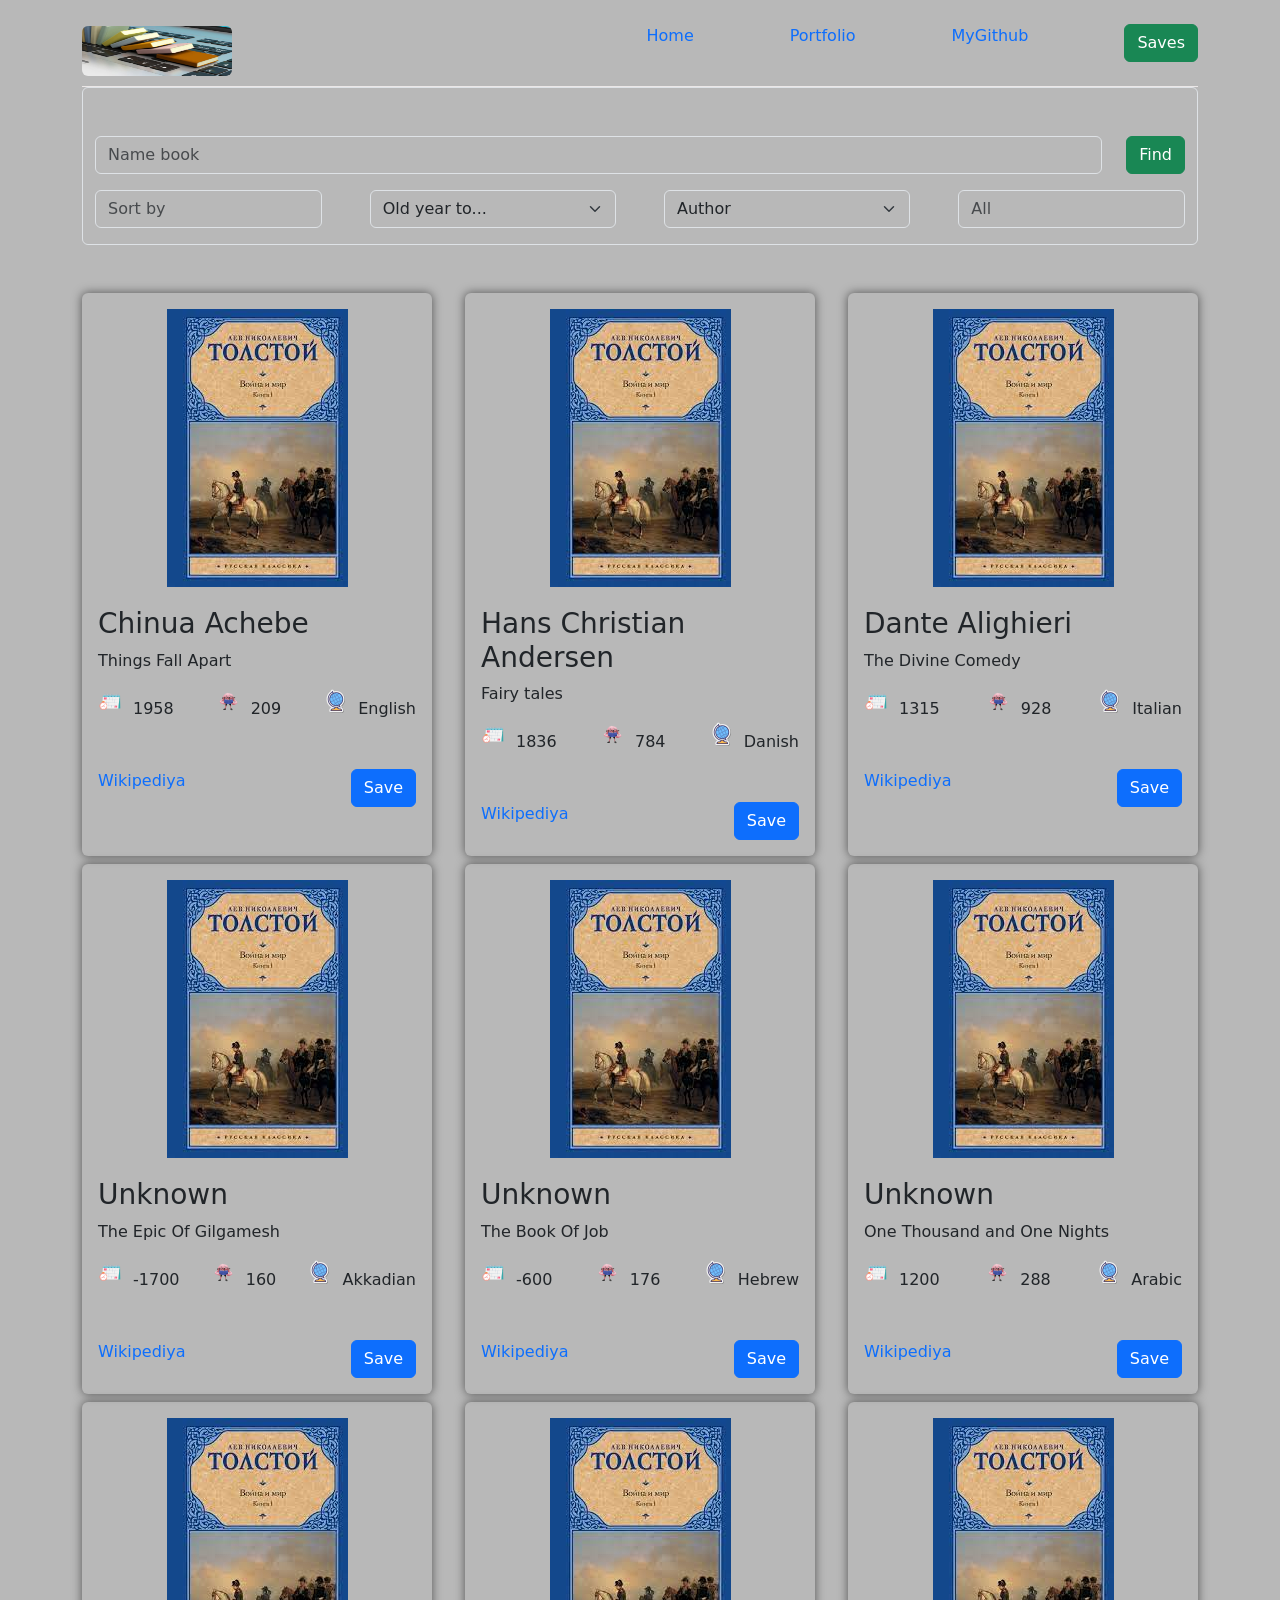
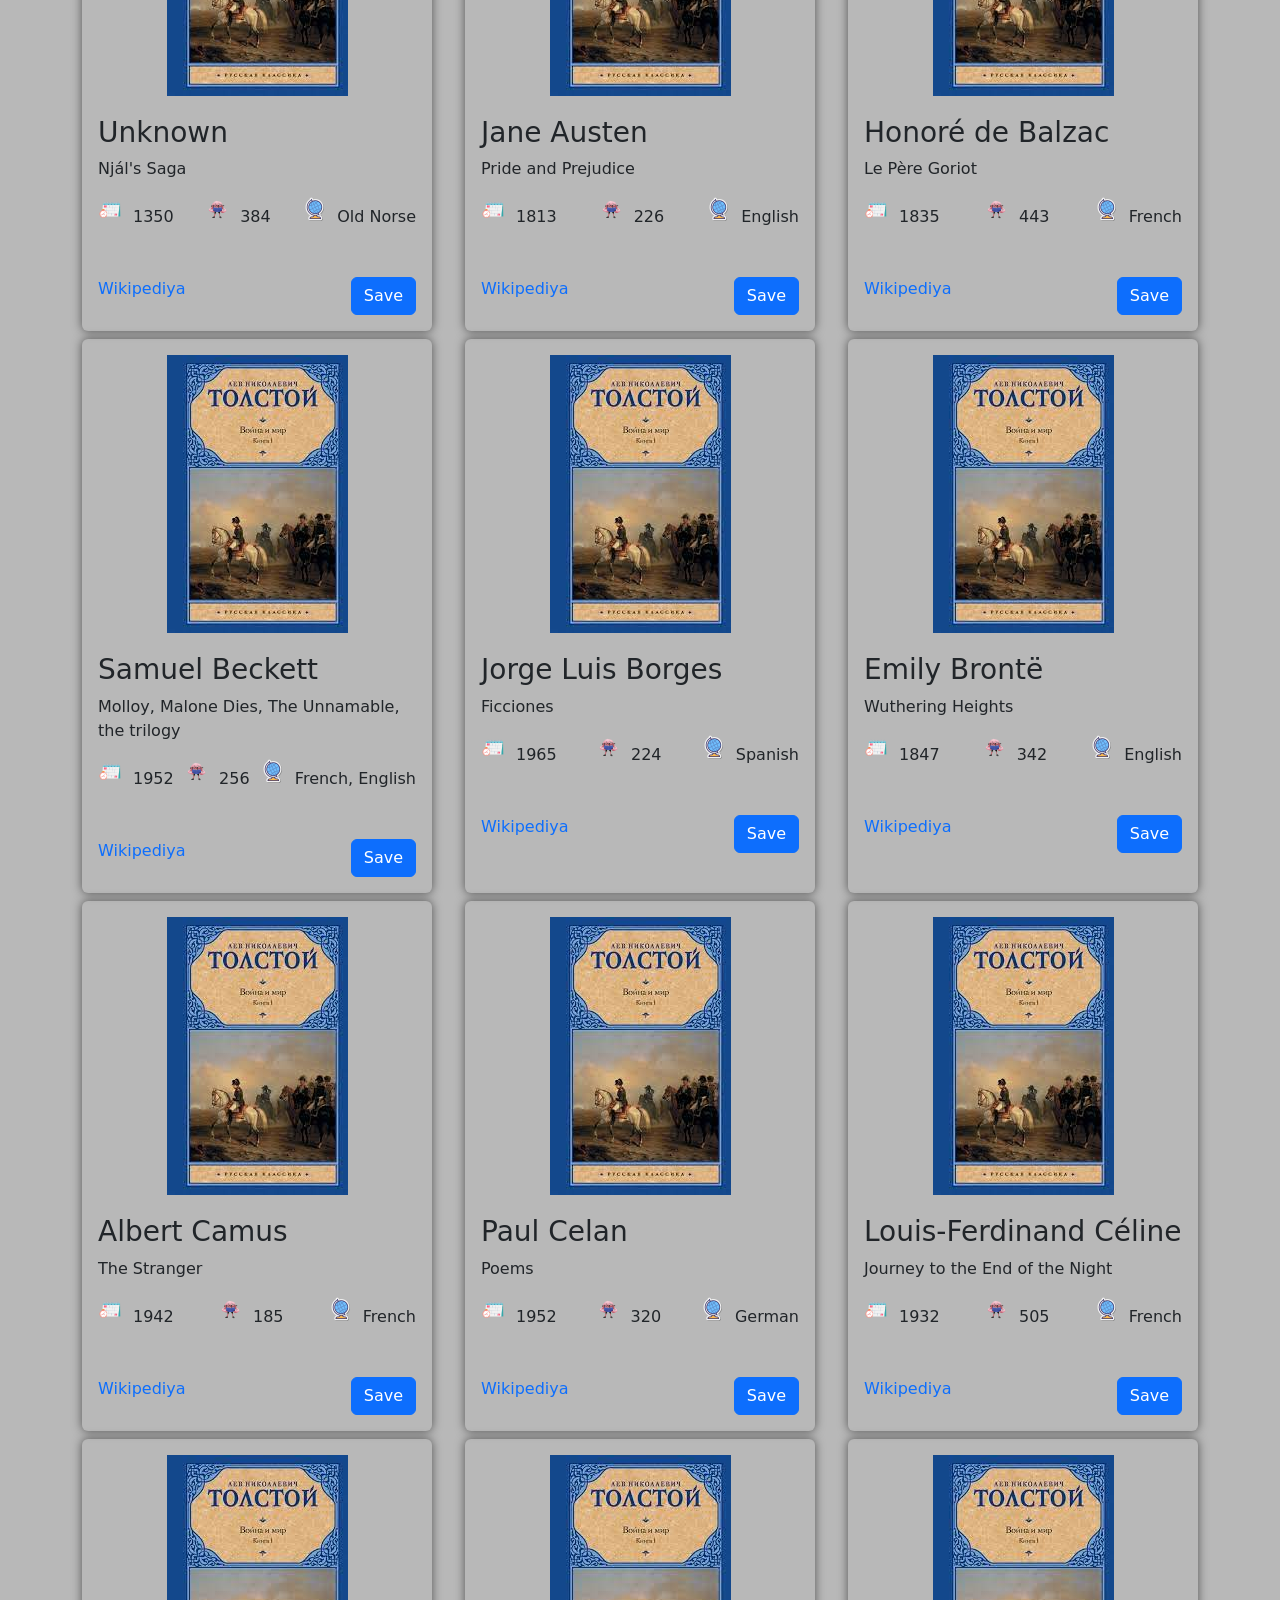
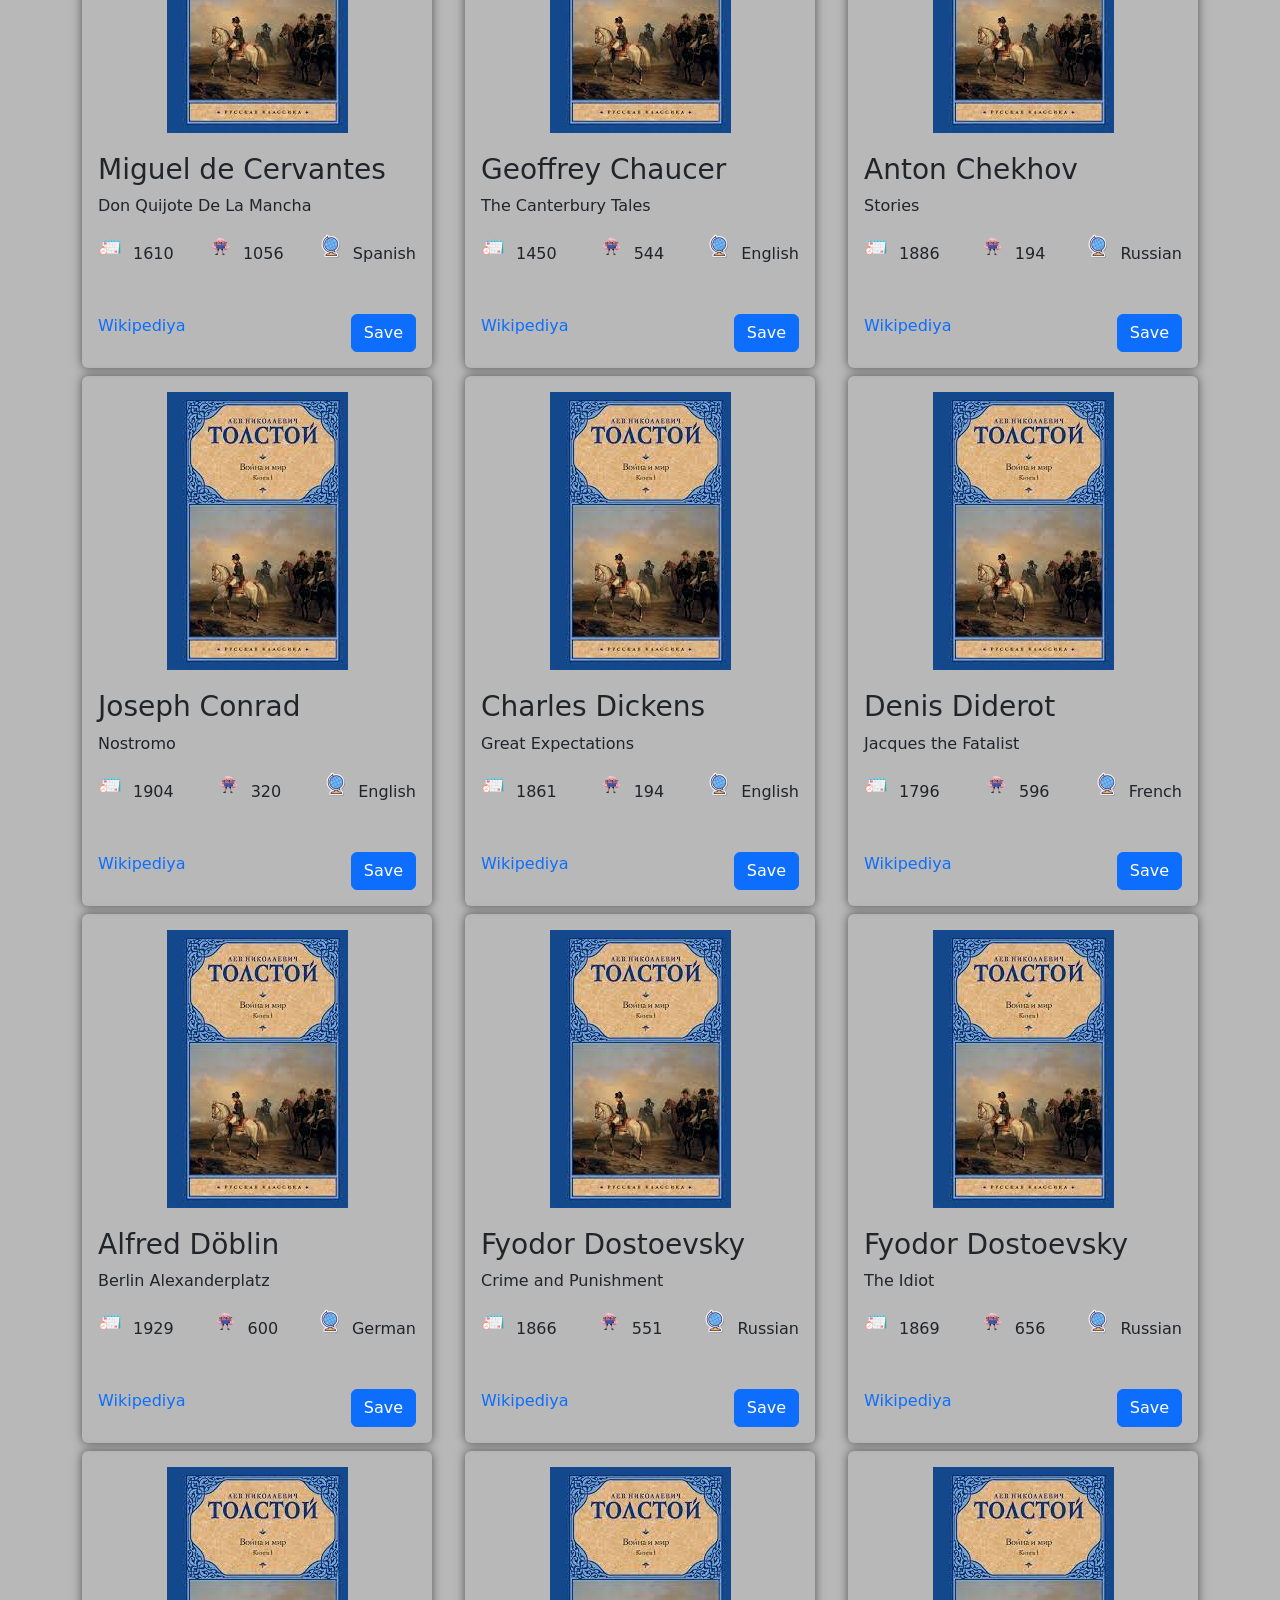
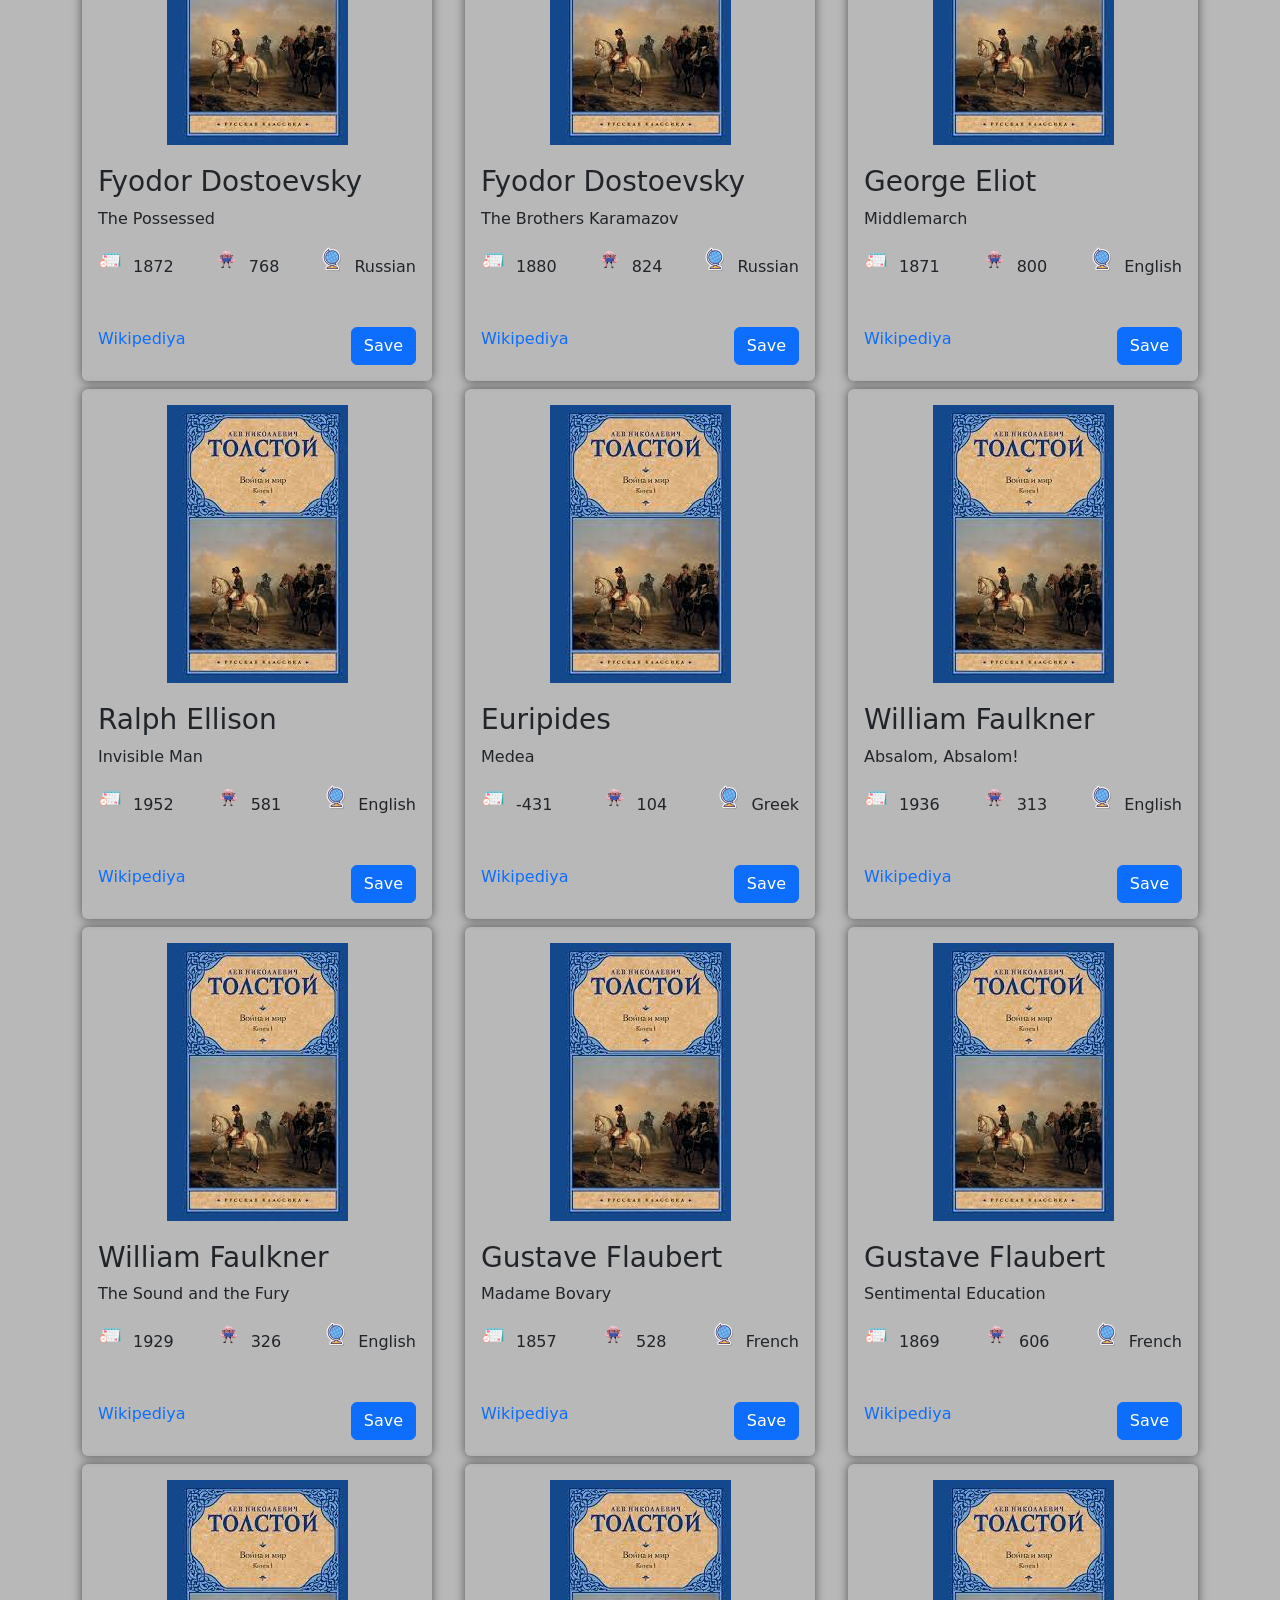
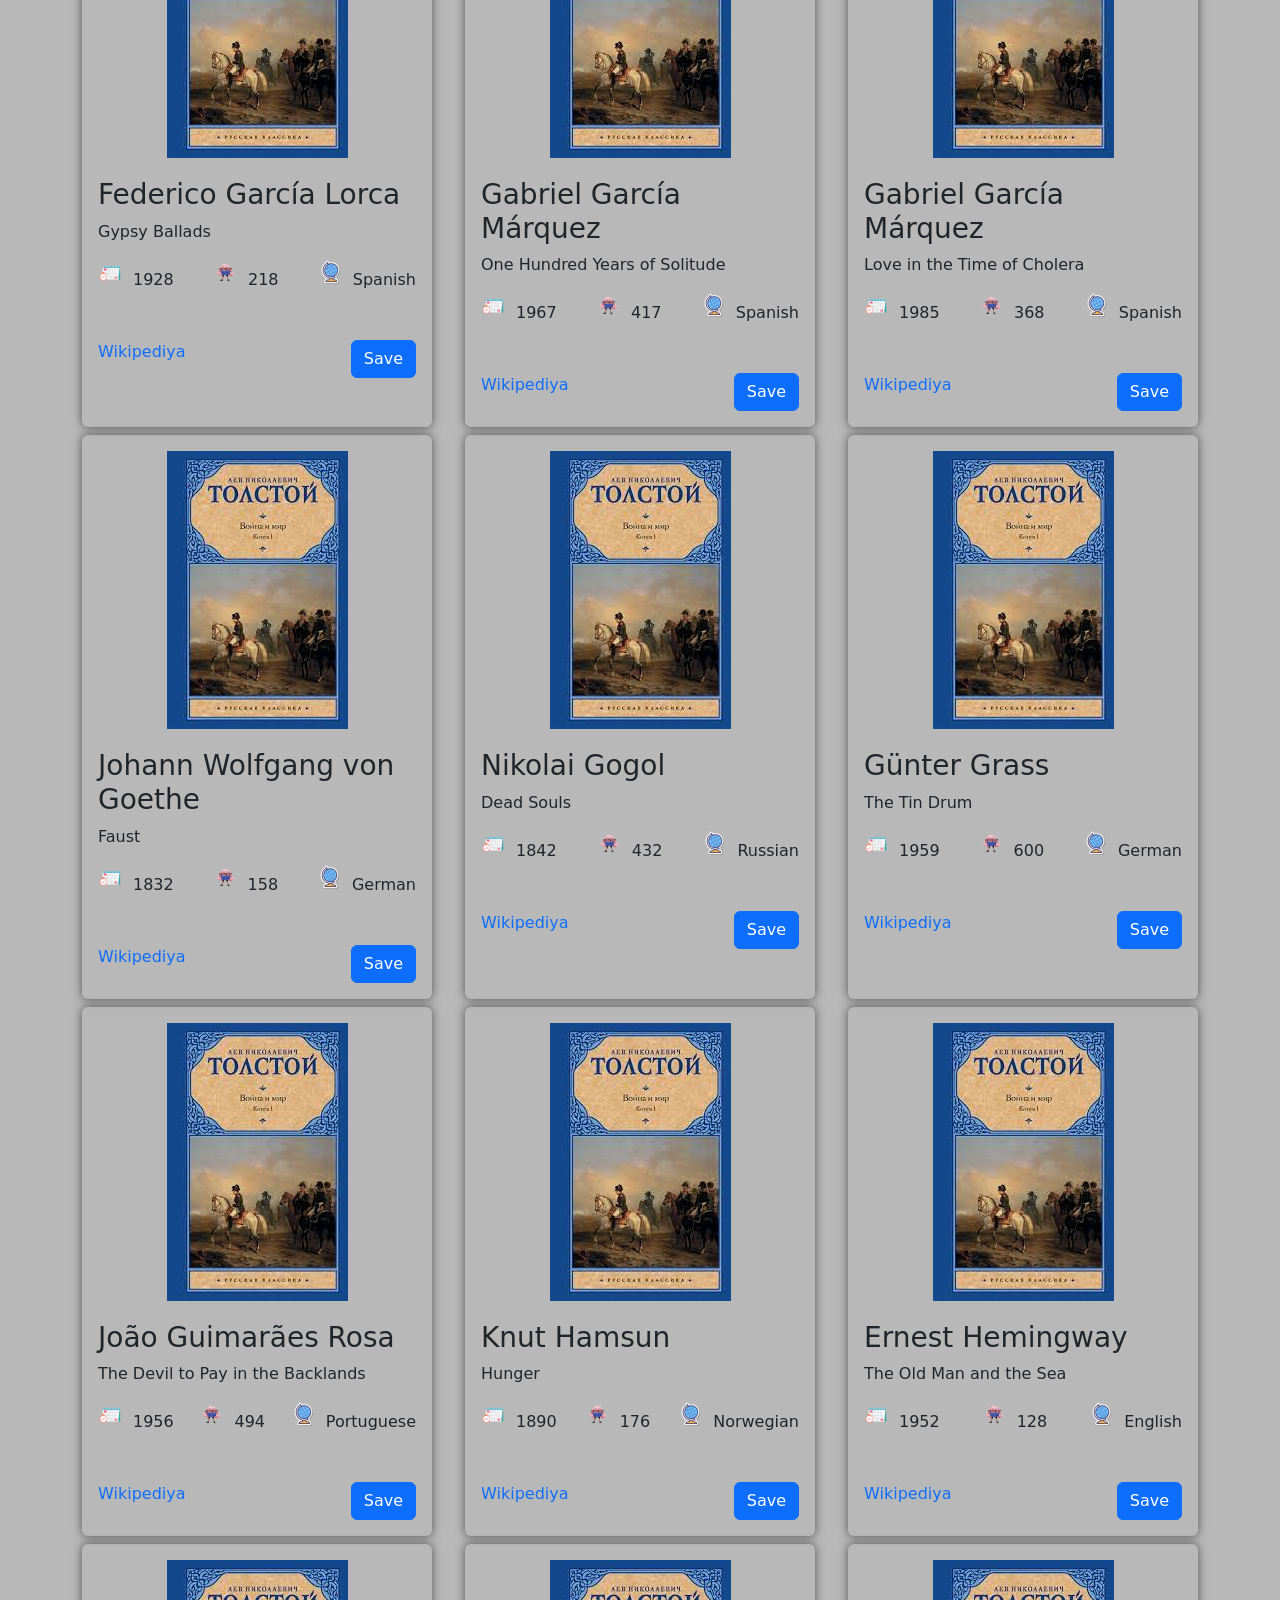
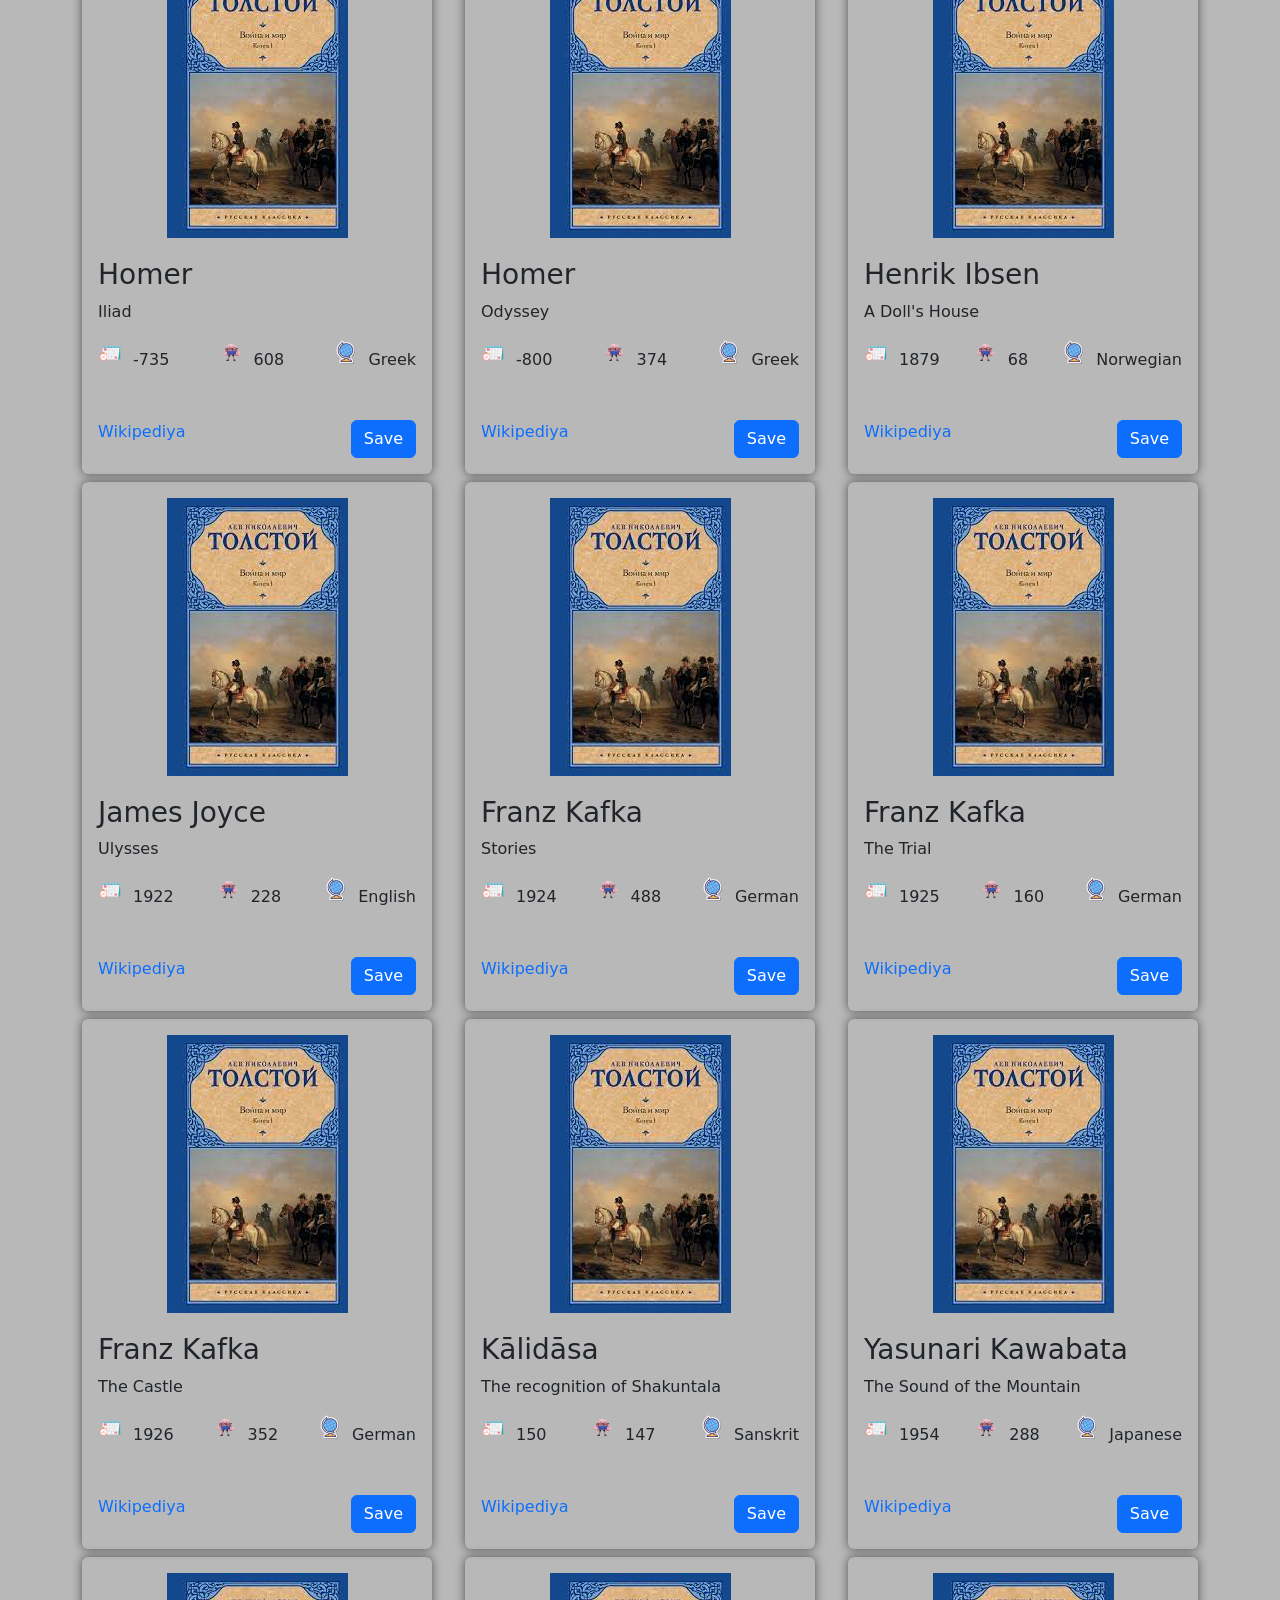
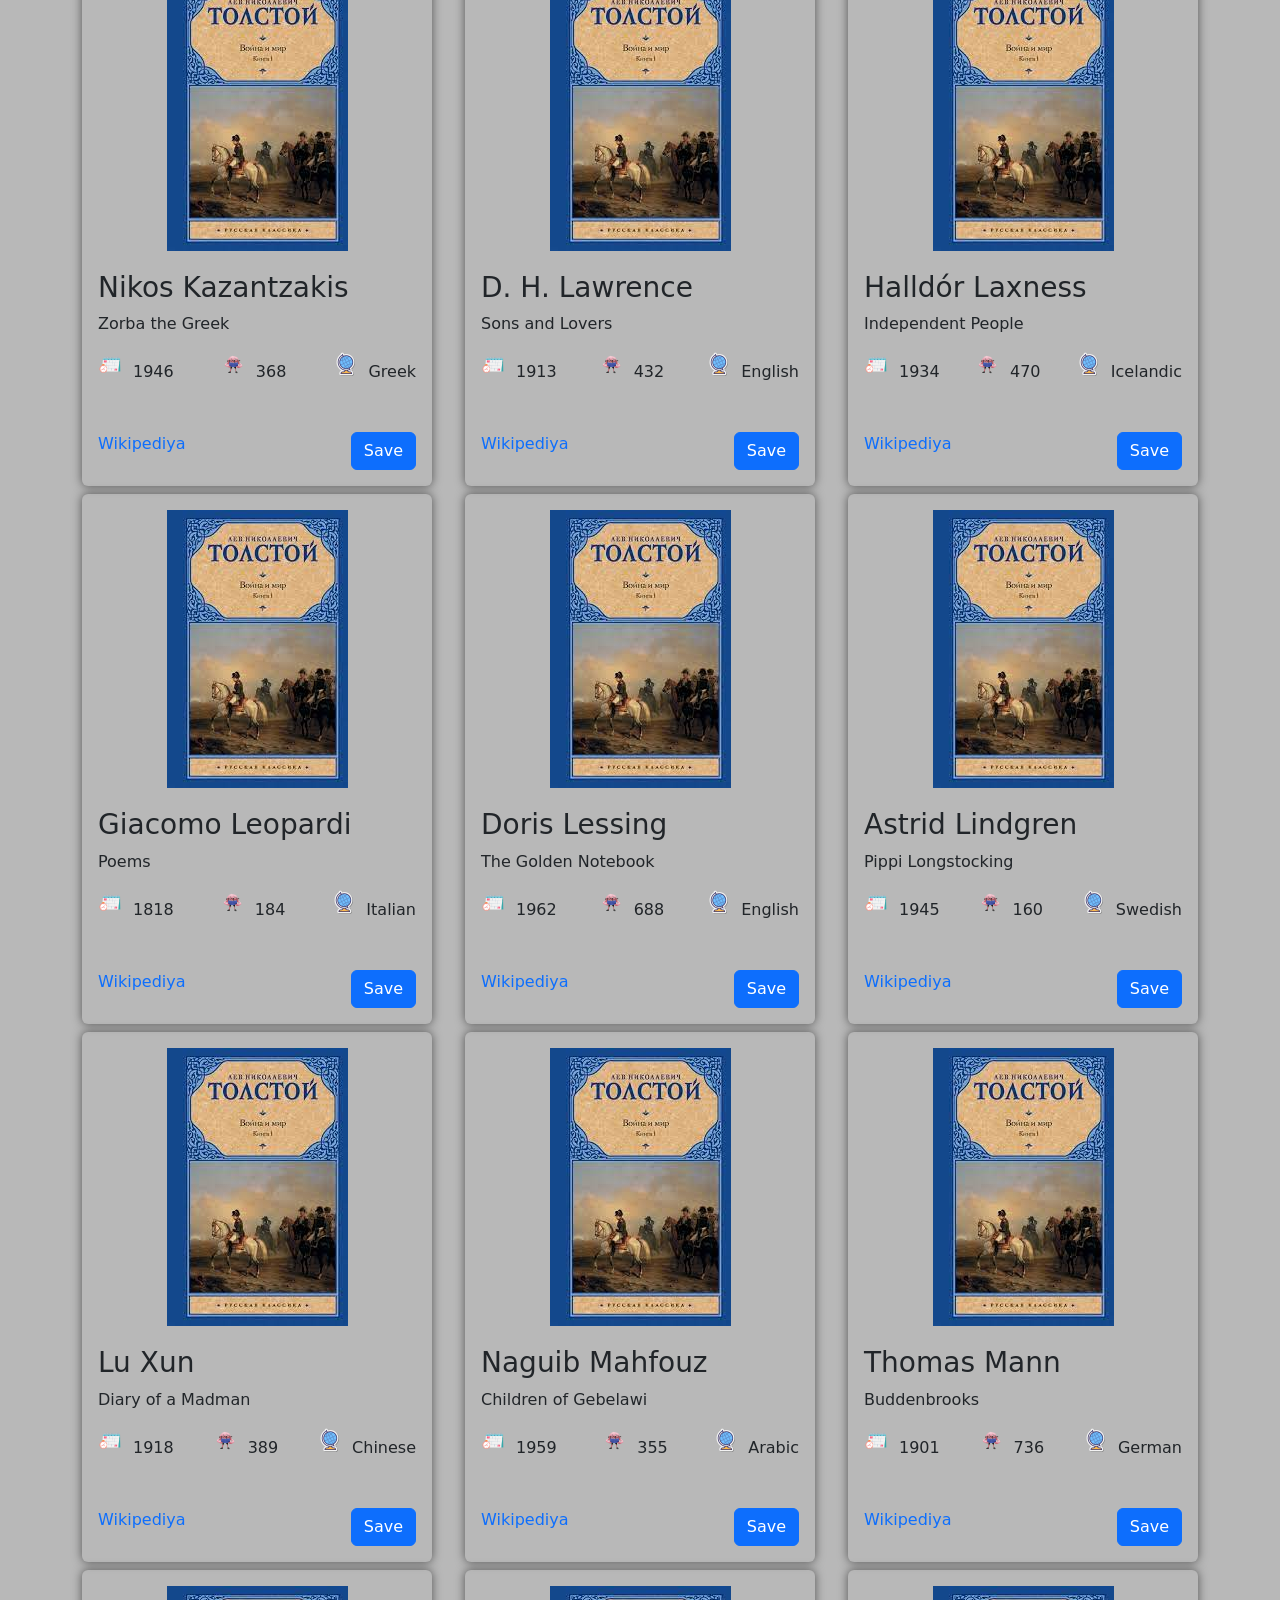
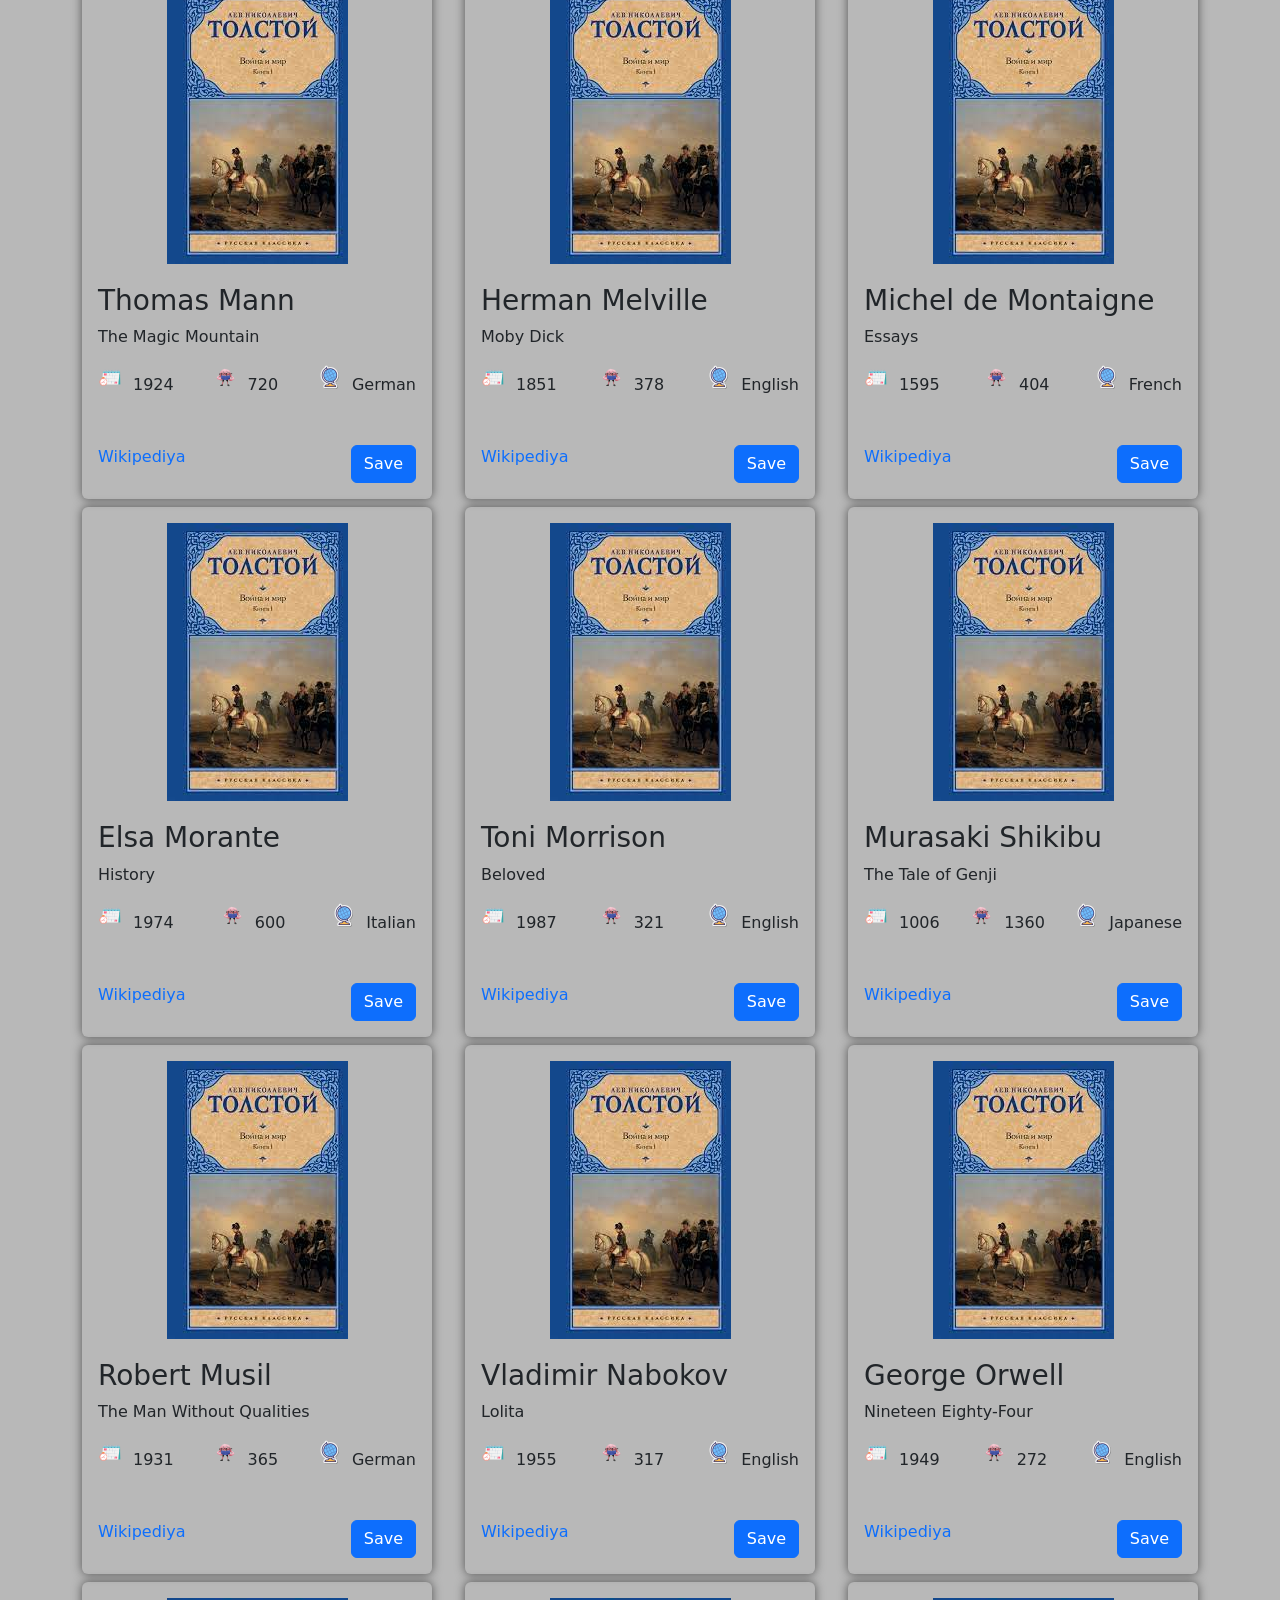
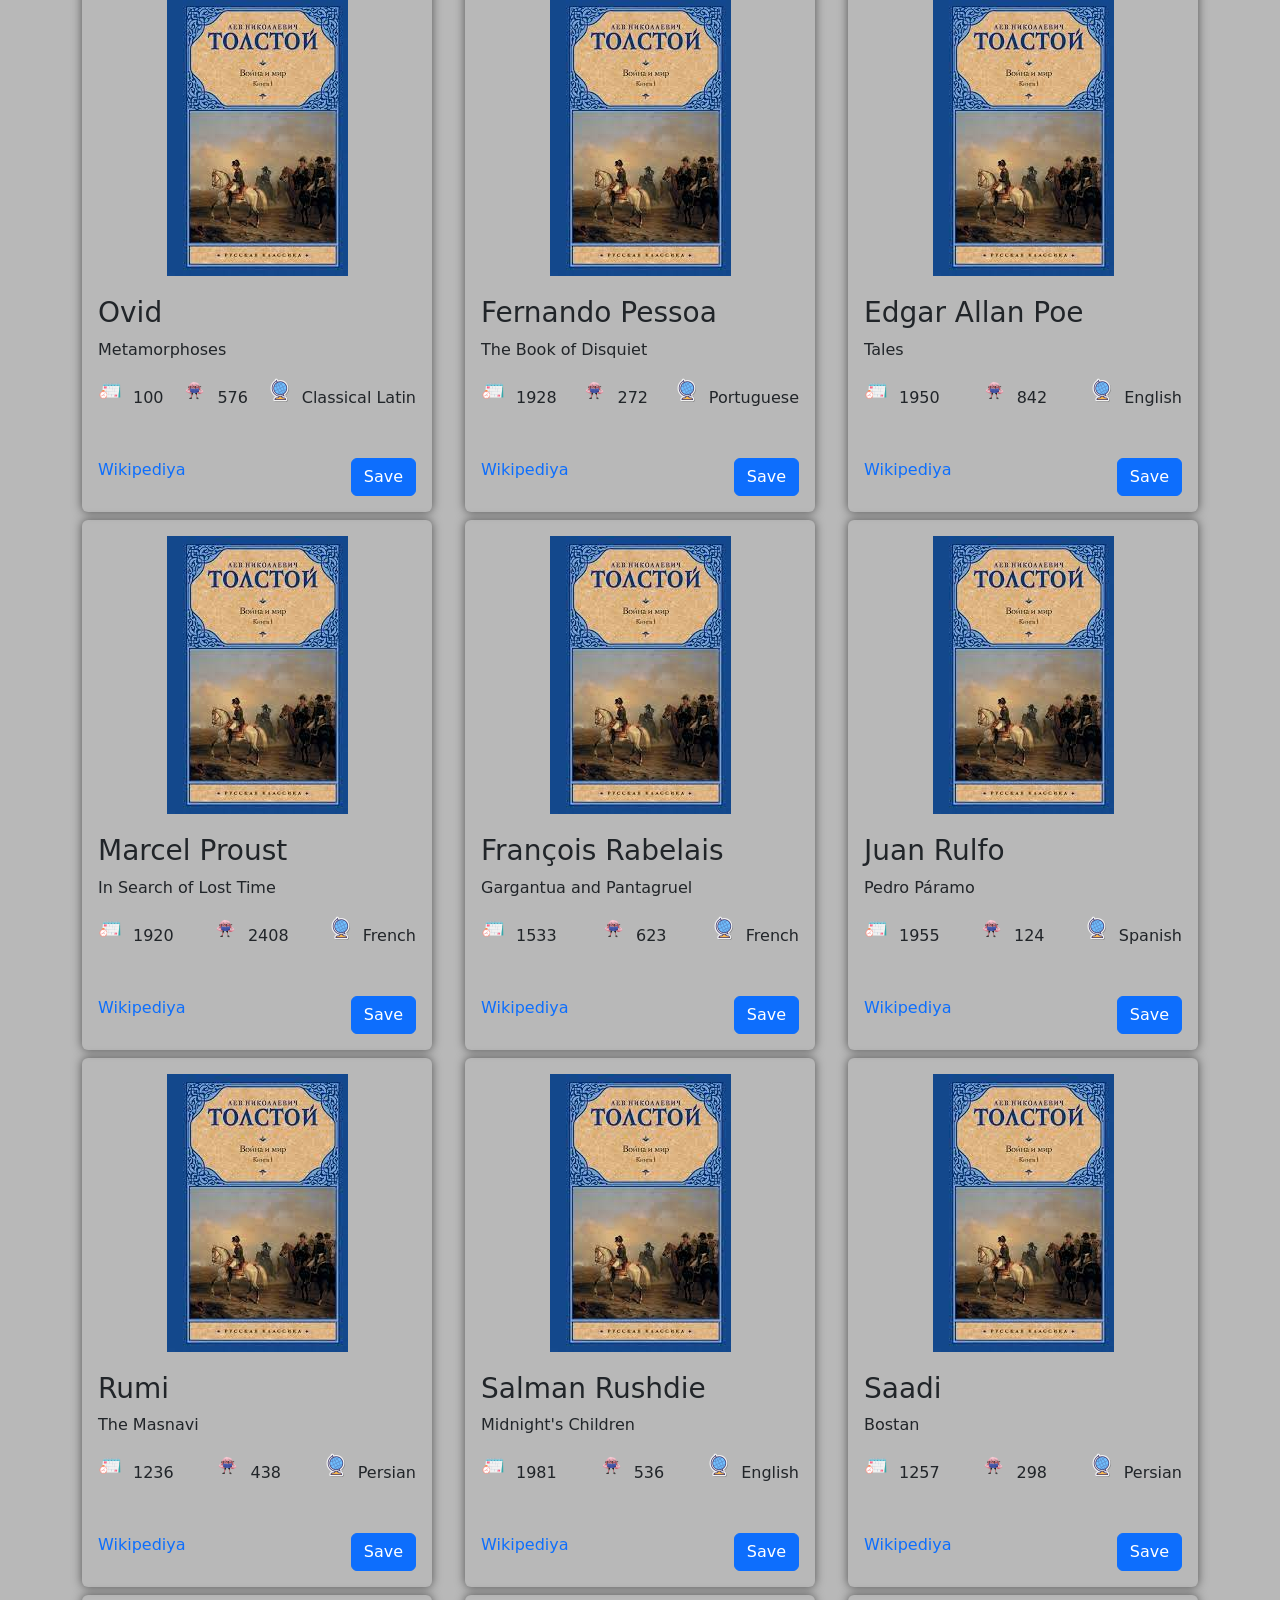
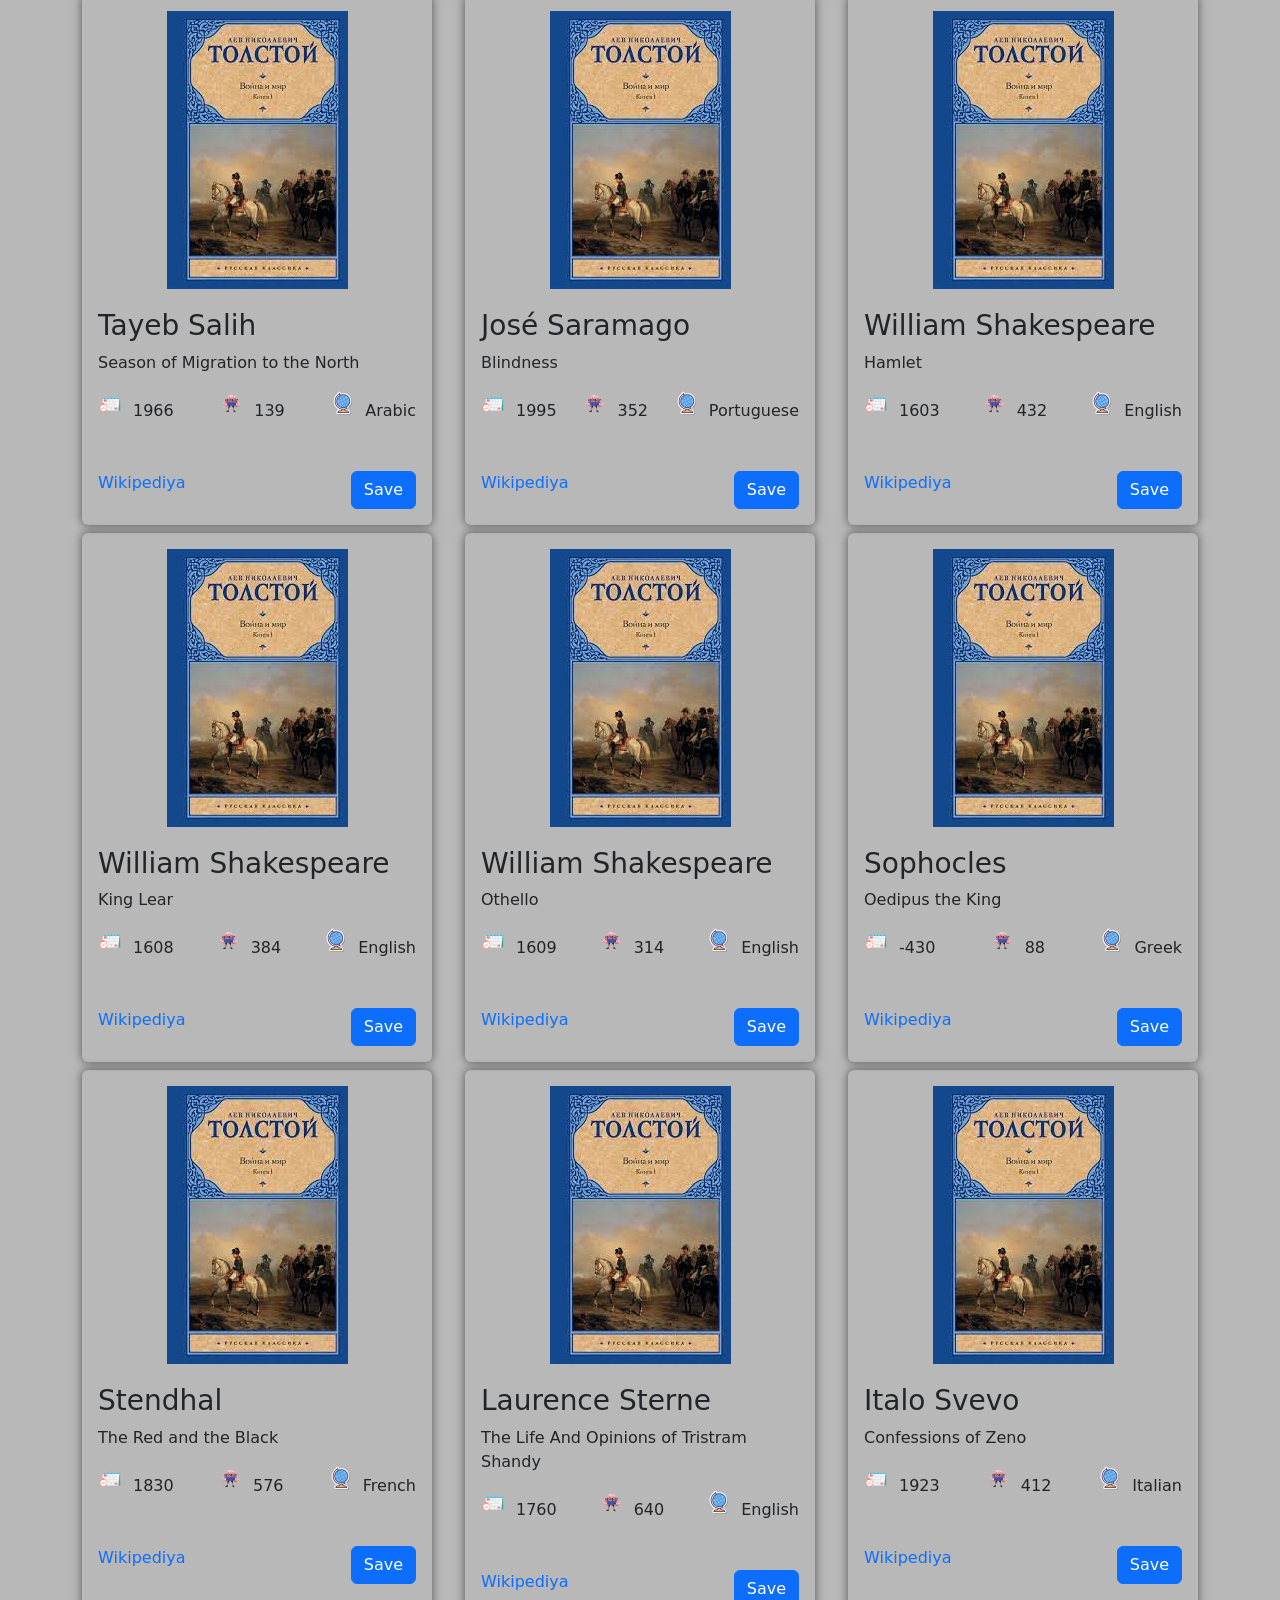
<file: index.html>
<!DOCTYPE html>
<html lang="en">

<head>
    <meta charset="UTF-8">
    <meta http-equiv="X-UA-Compatible" content="IE=edge">
    <meta name="viewport" content="width=device-width, initial-scale=1.0">
    <title>Books</title>
    <link href="https://cdn.jsdelivr.net/npm/bootstrap@5.3.0-alpha1/dist/css/bootstrap.min.css" rel="stylesheet"
        integrity="sha384-GLhlTQ8iRABdZLl6O3oVMWSktQOp6b7In1Zl3/Jr59b6EGGoI1aFkw7cmDA6j6gD" crossorigin="anonymous" />
    <link rel="stylesheet" href="/css/main.css">

</head>

<body style="background-color: rgb(184, 184, 184);">
    <div class="container">
        <header class="site-header pb-2">
            <div class="wrapper d-flex justify-content-between align-items-center mt-4">
                <a href="/index.html">
                    <img src="/images/sites-like-amazon-for-buying-books-h.jpg" alt="" class="site-img rounded " width="150"
                        height="50">
                </a>
                <ul class="list d-flex ">
                    <li class="ms-5 me-5"><a href="">Home</a></li>
                    <li class="ms-5 me-5"><a href="">Portfolio</a></li>
                    <li class="ms-5 me-5"><a href="">MyGithub</a></li>
                    <li class="ms-5"><button class="btn btn-saves btn-success">Saves</button></li>

                </ul>
            </div>
        </header>
    </div>
    <div class="container">
        <form class="form form-control pt-5 pb-3" style="background-color: rgb(184, 184, 184);">
            <div class="input-box d-flex">
                <input type="text" class="main-input form-control me-4"style="background-color: rgb(184, 184, 184);" placeholder="Name book">
                <button class="button btn btn-success ">
                    Find
                </button>
            </div>
            <div class="box-input d-flex mt-3"style="background-color: rgb(184, 184, 184);">
                <input type="text" class="form-control me-5"style="background-color: rgb(184, 184, 184);"  placeholder="Sort by">
                <select class="year form-select me-5" style="background-color: rgb(184, 184, 184);">
                    <option value="old">Old year to...</option>
                    <option value="new">New year to...</option>
                </select>
                <select style="background-color: rgb(184, 184, 184);" class="selectAuthor form-select me-5" >
                    <option value="author">Author</option>
                </select>
                <input style="background-color: rgb(184, 184, 184);" type="text" class="js-number form-control"  placeholder="All">
            </div>
        </form>
        <ul class="gap-2 temp-list mt-5 d-flex flex-wrap justify-content-between">
           
        </ul>
    </div>
    <template class="template">
        <li style="width: 24%;" class="js-items w-100 p-3 rounded  ">
           <div class="imageBox">
            <img class="image" src="/images/download.jpeg" alt="">
           </div>
            <h3 class="author"></h3>
            <p class="title"></p>
            <div class="d-flex  justify-content-between mb-5">
                <p class="icon1 js-year"></p>
                <p class="icon2 js-read"></p>
                <p class="icon3 js-language"></p>
            </div>
            <div class="box d-flex justify-content-between">
            <a class="wikipedia" href="">Wikipediya</a>
            <button class="btn btn-primary">Save</button>
            </div>
        </li>
    </template>
    <script src="/js/books.js"></script>
    <script src="/js/main.js"></script>
</body>

</html>
</file>
<file: css/main.css>
.site-header{
    border-bottom: 1px solid #ebe7e7;

}

ul,li{
    list-style: none;
    padding-left: 0;
}
a{
    text-decoration: none;
}
.icon1{
    margin: 0;
}
.icon1::before{
display: inline-block;
 content:" ";
 width: 25px;
 height: 25px;
 top: 0;
 margin-right: 10px;
 background-image: url(/images/—Pngtree—calendar\ time\ monthly\ calendar\ chart_5324170.png);
 background-position: center center;
 background-repeat: no-repeat;
 background-size: contain;
}
.icon2{
    margin: 0;
}
.icon2::before{
display: inline-block;
 content:" ";
 width: 25px;
 height: 25px;
 top: 0;
 margin-right: 10px;
 background-image: url(/images/—Pngtree—3d\ brain\ male\ character\ reading_9009078.png);
 background-position: center center;
 background-repeat: no-repeat;
 background-size: contain;
}
.icon3{
    margin: 0;
}
.icon3::before{
display: inline-block;
 content:" ";
 width: 25px;
 height: 25px;
 top: 0;
 margin-right: 10px;
 background-image: url(/images/icons8-earth-globe-100.png);
 background-position: center center;
 background-repeat: no-repeat;
 background-size: contain;
}
.js-items{
    max-width: 350px;
    box-shadow: 0 0 10px 0.5px rgba(0,0,0,0.5);
}
.imageBox{
    display: flex;
    align-items: center;
    justify-content: center;
    margin-bottom: 20px;
}


















/* {
    "author": "Chinua Achebe",
    "country": "Nigeria",
    "imageLink": "images/things-fall-apart.jpg",
    "language": "English",
    "link": "https://en.wikipedia.org/wiki/Things_Fall_Apart\n",
    "pages": 209,
    "title": "Things Fall Apart",
    "year": 1958
  }, */
</file>
